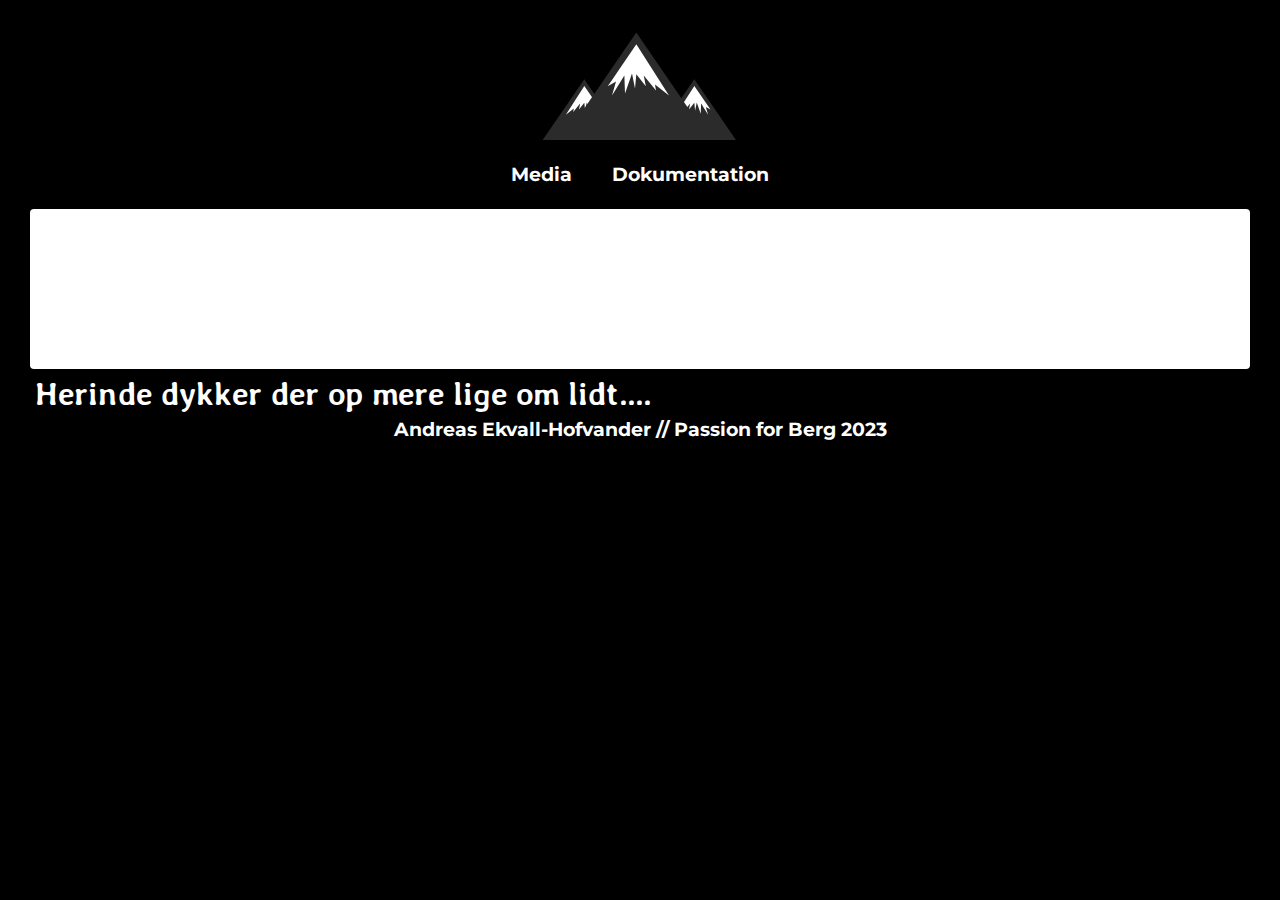
<file: index.html>
<!DOCTYPE html>
<html lang="da">

<head>
    <meta charset="UTF-8">
    <meta http-equiv="X-UA-Compatible" content="IE=edge">
    <meta name="viewport" content="width=device-width, initial-scale=1.0">
    <meta name="robots" content="noindex">
    <link rel="icon" type="image/x-icon" href="media/berg_bw.svg">
    <link rel="preconnect" href="https://fonts.googleapis.com">
    <link rel="preconnect" href="https://fonts.gstatic.com" crossorigin>
    <link
        href="https://fonts.googleapis.com/css2?family=Averia+Libre:ital@1&family=Montserrat&family=PT+Sans&display=swap"
        rel="stylesheet">
    <link rel="stylesheet" href="general.css">
    <title>Tema 5 - Indhold (1. Interview)</title>
</head>

<body>
    <header>
        <nav id="menu">
            <div id="logo">
                <a class="here" href="index.html" title="Back to Start">
                    <img src="media/berg_bw.svg" alt="Berg">
                </a>
            </div>
            <div id="navbar">
                <ul>
                    <li><a href="media.html">
                            <h3>Media</h3>
                        </a></li>
                    <li><a href="dokumentation.html">
                            <h3>Dokumentation</h3>
                        </a></li>
                </ul>
            </div>
        </nav>
    </header>
    <main>
        <div id="video-container">
            <video loading="lazy" src="https://koocorp.dk/kea/05_indhold/01_interview/media/headervideo.mp4"
                alt="Martin" muted autoplay loop></video>
        </div>
        <article>
            <h1>Herinde dykker der op mere lige om lidt....</h1>
        </article>
    </main>
    <footer>
        <h3>Andreas Ekvall-Hofvander // Passion for Berg 2023</h3>
    </footer>
</body>

</html>
</file>
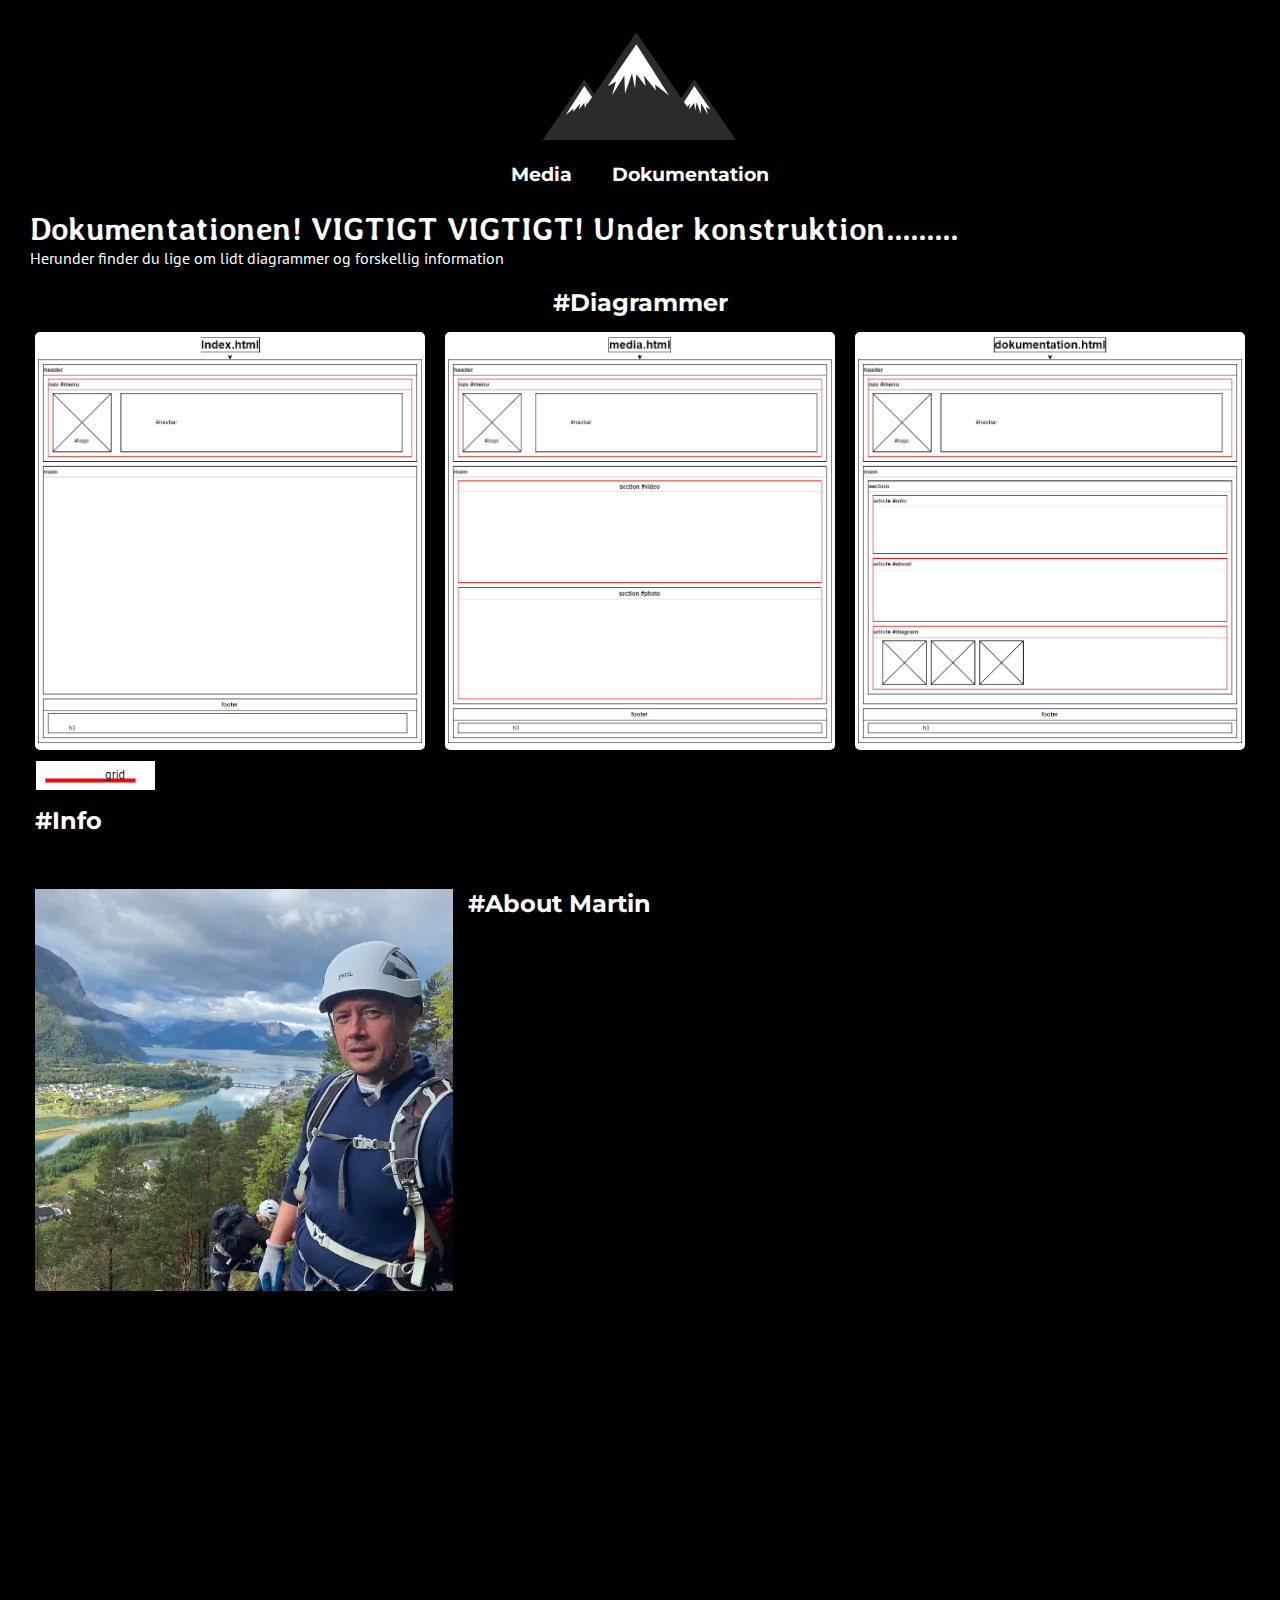
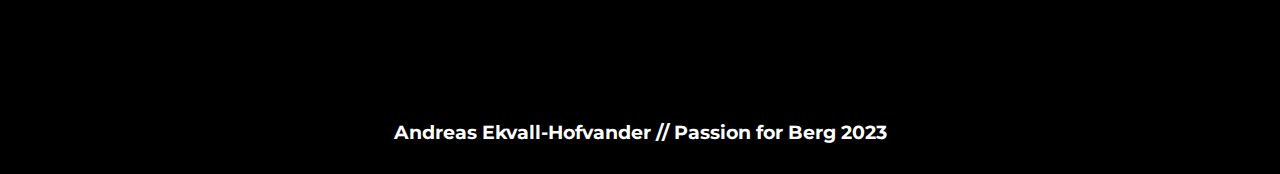
<file: dokumentation.html>
<!DOCTYPE html>
<html lang="da">

<head>
    <meta charset="UTF-8">
    <meta http-equiv="X-UA-Compatible" content="IE=edge">
    <meta name="viewport" content="width=device-width, initial-scale=1.0">
    <meta name="robots" content="noindex">
    <link rel="icon" type="image/x-icon" href="media/berg_bw.svg">
    <link rel="preconnect" href="https://fonts.googleapis.com">
    <link rel="preconnect" href="https://fonts.gstatic.com" crossorigin>
    <link
        href="https://fonts.googleapis.com/css2?family=Averia+Libre:ital@1&family=Montserrat&family=PT+Sans&display=swap"
        rel="stylesheet">
    <link rel="stylesheet" href="general.css">
    <title>Dokumentation - Generell information og layoutdiagrammer</title>
</head>

<body>
    <header>
        <nav id="menu">
            <div id="logo">
                <a href="index.html" title="Back to Start">
                    <img src="media/berg_bw.svg" alt="Berg">
                </a>
            </div>
            <div id="navbar">
                <ul>
                    <li><a href="media.html">
                            <h3>Media</h3>
                        </a></li>
                    <li><a class="here" href="dokumentation.html">
                            <h3>Dokumentation</h3>
                        </a></li>
                </ul>
            </div>
        </nav>
    </header>
    <main>
        <section>
            <div class="breakingNews">
                <h1>Dokumentationen! VIGTIGT VIGTIGT! Under konstruktion.........</h1>
                <p>Herunder finder du lige om lidt diagrammer og forskellig information</p>
            </div>

            <article>
                <h2>#Diagrammer</h2>
                <div id="diagram">
                    <div><img src="media/index.drawio.png" alt="Index - layoutdiagram"></div>
                    <div><img src="media/media.drawio.png" alt="Media - layoutdiagram"></div>
                    <div><img src="media/dokumentation.drawio.png" alt="Dokumentation - layoutdiagram"></div>
                </div>
                <img src="media/legend.drawio.png" alt="Beskrivelse">
            </article>
            <article class="grid2_2" id="info">
                <div>
                    <h2>#Info</h2>
                    <p></p>
                </div>
                <div>

                </div>
            </article>
            <article class="grid2_2" id="about">
                <div>
                    <img src="media/basse_bjerg2.webp" alt="">
                </div>
                <div>
                    <h2>#About Martin</h2>
                    <p></p>
                </div>
            </article>
        </section>
    </main>
    <footer>
        <h3>Andreas Ekvall-Hofvander // Passion for Berg 2023</h3>
    </footer>
</body>

</html>
</file>
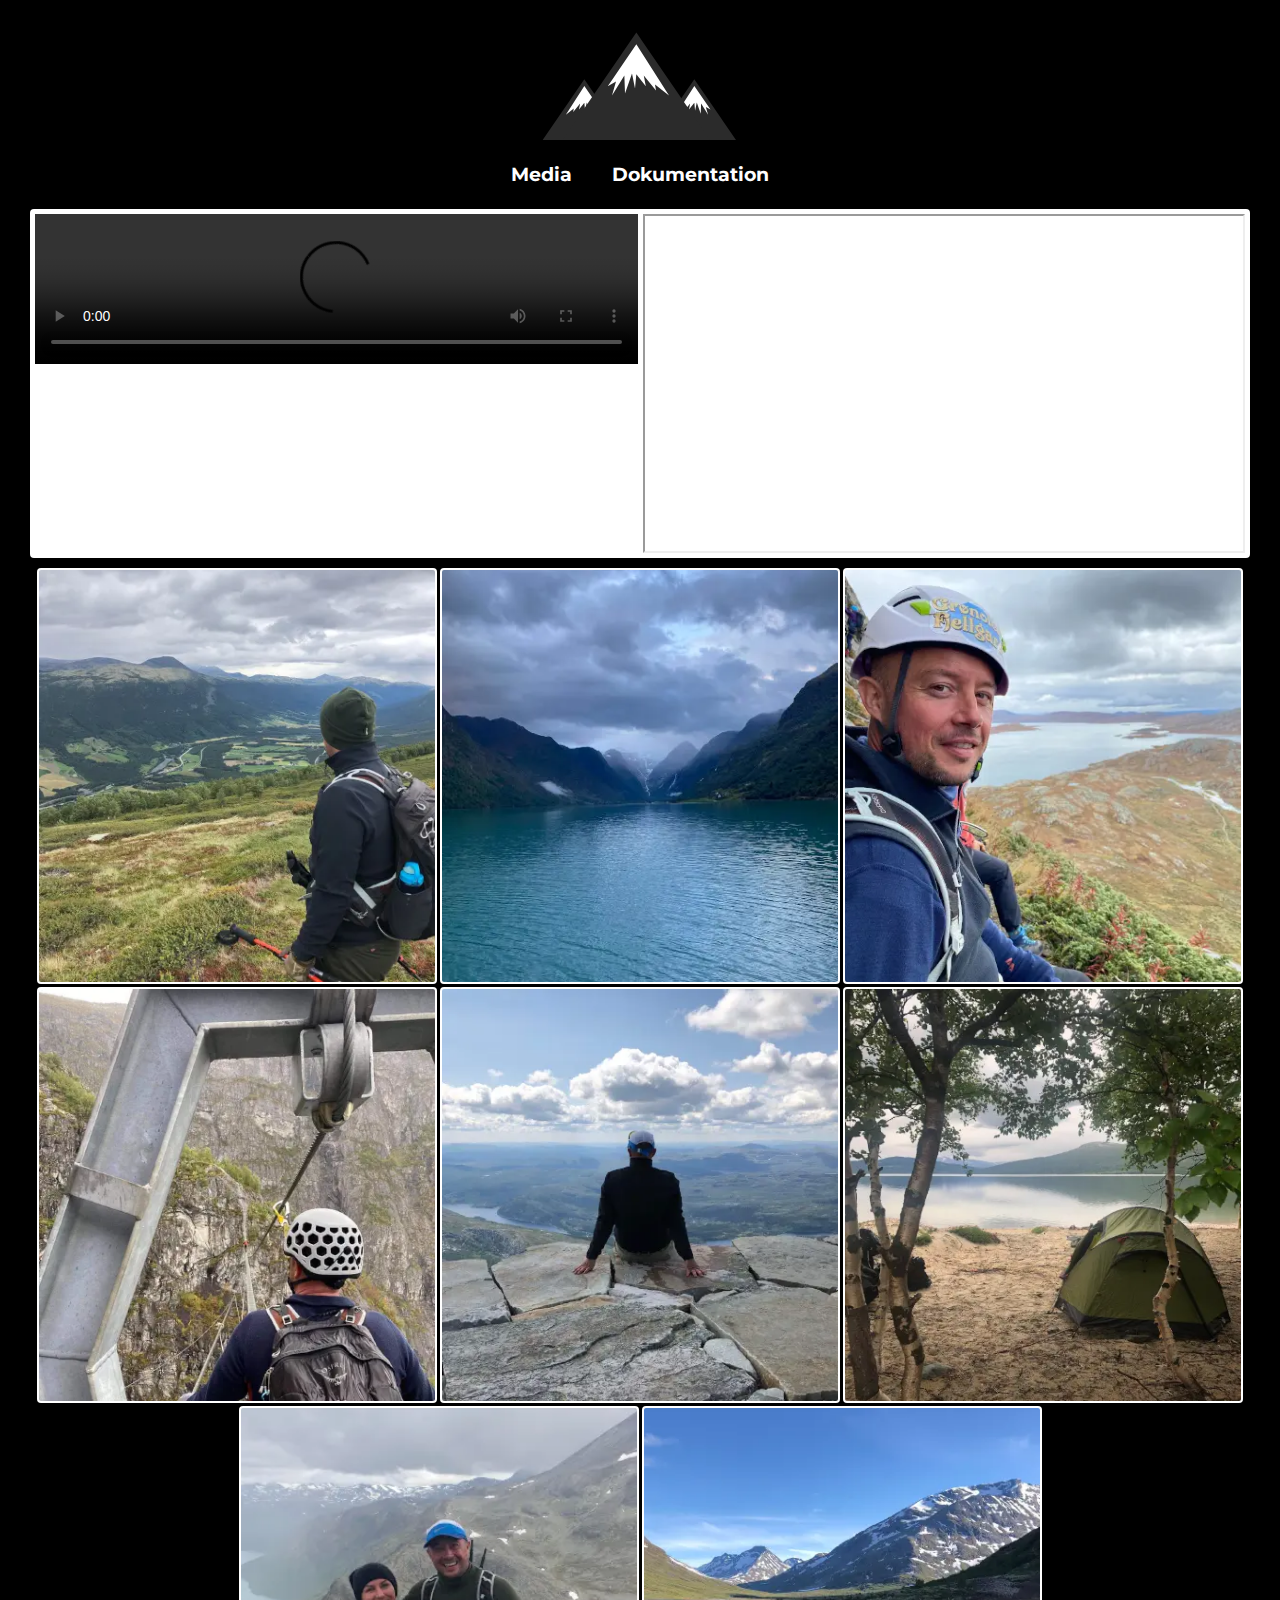
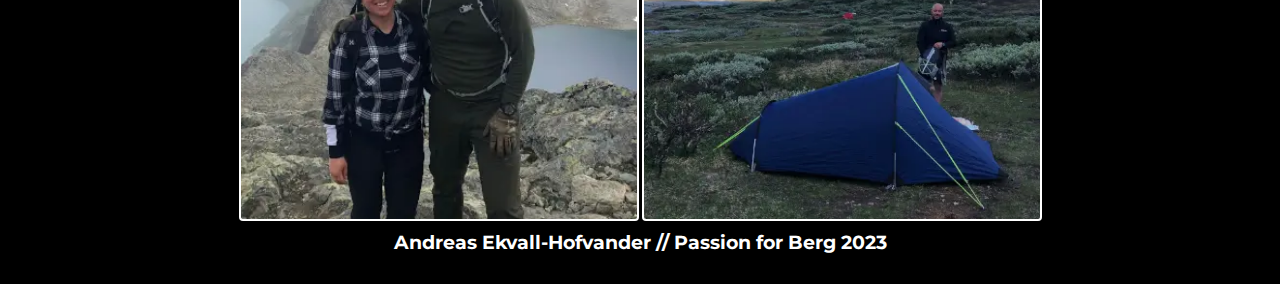
<file: media.html>
<!DOCTYPE html>
<html lang="da">

<head>
    <meta charset="UTF-8">
    <meta http-equiv="X-UA-Compatible" content="IE=edge">
    <meta name="viewport" content="width=device-width, initial-scale=1.0">
    <meta name="robots" content="noindex">
    <link rel="icon" type="image/x-icon" href="media/berg_bw.svg">
    <link rel="preconnect" href="https://fonts.googleapis.com">
    <link rel="preconnect" href="https://fonts.gstatic.com" crossorigin>
    <link
        href="https://fonts.googleapis.com/css2?family=Averia+Libre:ital@1&family=Montserrat&family=PT+Sans&display=swap"
        rel="stylesheet">
    <link rel="stylesheet" href="general.css">
    <link rel="stylesheet" href="media.css">
    <title>Media</title>
</head>

<body>
    <header>
        <nav id="menu">
            <div id="logo">
                <a href="index.html" title="Back to Start">
                    <img src="media/berg_bw.svg" alt="Berg">
                </a>
            </div>
            <div id="navbar">
                <ul>
                    <li><a class="here" href="media.html">
                            <h3>Media</h3>
                        </a></li>
                    <li><a href="dokumentation.html">
                            <h3>Dokumentation</h3>
                        </a></li>
                </ul>
            </div>
        </nav>
    </header>
    <main>
        <section id="video">
            <div>
                <video src="https://koocorp.dk/kea/05_indhold/01_interview/media/passionforberg.mp4" controls></video>
            </div>
            <div class="iframe-wrapper">
                <iframe width="560" height="315" src="https://www.youtube.com/embed/tfYh8yrSfiI"
                    title="Passion for Bjerg"
                    allow="accelerometer; autoplay; clipboard-write; encrypted-media; gyroscope; picture-in-picture; web-share"
                    allowfullscreen></iframe>
            </div>
        </section>
        <section class="galleri">
            <img src="media/basse_bjerg.webp" alt="Basse i bjergen">
            <img src="media/flot_soe.webp" alt="En flot soe">
            <img src="media/glad_basse.webp" alt="Bassen er glad">
            <img src="media/op_i_bergen.webp" alt="Oppe i bjergen">
            <img src="media/sitter_berg.webp" alt="Martin sitter">
            <img src="media/telt_berg.webp" alt="Telt i bjerg">
            <img src="media/martin_lonnie.webp" alt="Martin og Lonnie">
            <img src="media/telt_berg2.webp" alt="Telt i bjerg">
        </section>
    </main>
    <footer>
        <h3>Andreas Ekvall-Hofvander // Passion for Berg 2023</h3>
    </footer>
</body>

</html>
</file>
<file: general.css>
* {
  box-sizing: border-box;
  margin: 0;
  padding: 0;
  color: white;
}
h1 {
  font-family: "Averia Libre", cursive;
}
h2,
h3 {
  font-family: "Montserrat", sans-serif;
}
p {
  font-family: "PT Sans", sans-serif;
}
body {
  max-width: 1600px;
  margin: auto;
  background-color: black;
  padding: 30px;
  hyphens: none;
  scroll-behavior: smooth;
}
a {
  color: white;
}
a:hover {
  color: lightgrey;
}
a:visited,
a:link {
  text-decoration: none;
}
#video-container {
  display: flex;
  justify-content: center;
  width: 100%;
  height: auto;
  overflow: hidden;
  background-color: white;
  padding: 5px;
  border-radius: 4px;
}
video {
  width: 100%;
  height: 80%;
  display: block;
  pointer-events: none;
}
#navbar {
  display: grid;
  justify-content: center;
  align-items: center;
  padding-bottom: 15px;
  width: 100%;
}
#menu {
  display: grid;
  grid-template-columns: 1;
  grid-template-rows: 2;
  width: 100%;
  margin: auto;
}
#menu > :nth-child(1) {
  grid-column: 1;
  grid-row: 1;
  justify-self: center;
  height: 125px;
}

ul {
  list-style: none;
  text-align: center;
  margin: 0;
  padding: 0;
}
li {
  float: left;
}
li a {
  justify-content: center;
  display: block;
  text-align: center;
  padding: 8px 20px;
}
#info {
  display: grid;
  grid-template-columns: 2fr 1fr;
}
article {
  padding: 5px;
}
article > h2 {
  padding: 15px;
  text-align: center;
}
.h2border {
  margin: 15px;
}
article > img {
  padding-top: 10px;
}
#diagram {
  display: grid;
  grid-template-columns: repeat(3, 1fr);
  gap: 20px;
}
#diagram > div {
  border: solid 3px white;
  background-color: white;
  border-radius: 5px;
}
#diagram > div > img {
  width: 100%;
  height: auto;
}
footer {
  width: 100%;
  margin: auto;
  position: relative;
  bottom: 0%;
  text-align: center;
}
.hidden {
  display: none;
}
.here {
  color: grey;
}
.grid1_1 {
  display: grid;
  grid-template-columns: 1fr 2fr;
}
.grid2_2 {
  display: grid;
  grid-template-columns: 1fr 1fr;
  grid-template-rows: 1fr 1fr;
  width: 100%;
}
#info {
  grid-template-columns: 1fr 2fr;
  object-fit: contain;
  max-width: fit-content;
  gap: 15px;
}
#about {
  grid-template-columns: 2fr 1fr;
  object-fit: contain;
  max-width: fit-content;
  gap: 15px;
}
@media (max-width: 1200px) {
  #diagram {
    grid-template-columns: 1fr 1fr;
    grid-template-rows: 1fr 1fr;
  }
}
@media (max-width: 800px) {
  #diagram {
    grid-template-columns: 1fr;
  }
}
@media (max-width: 600px) {
  ul li a {
    font-size: smaller;
  }
}
</file>
<file: media.css>
video {
  width: 100%;
  height: auto;
  display: block;
}
#video {
  display: grid;
  grid-template-columns: 1fr 1fr;
  gap: 5px;
  padding: 5px;
  background-color: white;
  border-radius: 4px;
}
#video div > h3 {
  text-align: center;
}
.iframe-wrapper {
  position: relative;
  width: 100%;
  height: 0;
  padding-top: calc(100% / (16 / 9));
}
iframe {
  position: absolute;
  inset: 0;
  height: 100%;
  width: 100%;
}
.galleri {
  display: flex;
  flex-wrap: wrap;
  justify-content: center;
  flex-grow: 1;
  gap: 3px;
  margin: 10px 0 10px 0;
}

.galleri > img {
  flex-basis: calc(10.666% - 5px);
  justify-content: stretch;
  min-height: 400px;
  min-width: 400px;
  background: white;
  color: white;
  padding: 2px;
  border-radius: 4px;
  box-sizing: border-box;
  object-fit: cover;
}
@media (max-width: 1200px) {
  .galleri {
    grid-template-columns: repeat(3, 1fr);
  }
}
@media (max-width: 1259px) {
  #video {
    grid-template-columns: 1fr;
  }
  .galleri {
    grid-template-columns: repeat(2, 1fr);
  }
}
@media (max-width: 660px) {
  .galleri {
    grid-template-columns: 1fr;
  }
}
</file>
